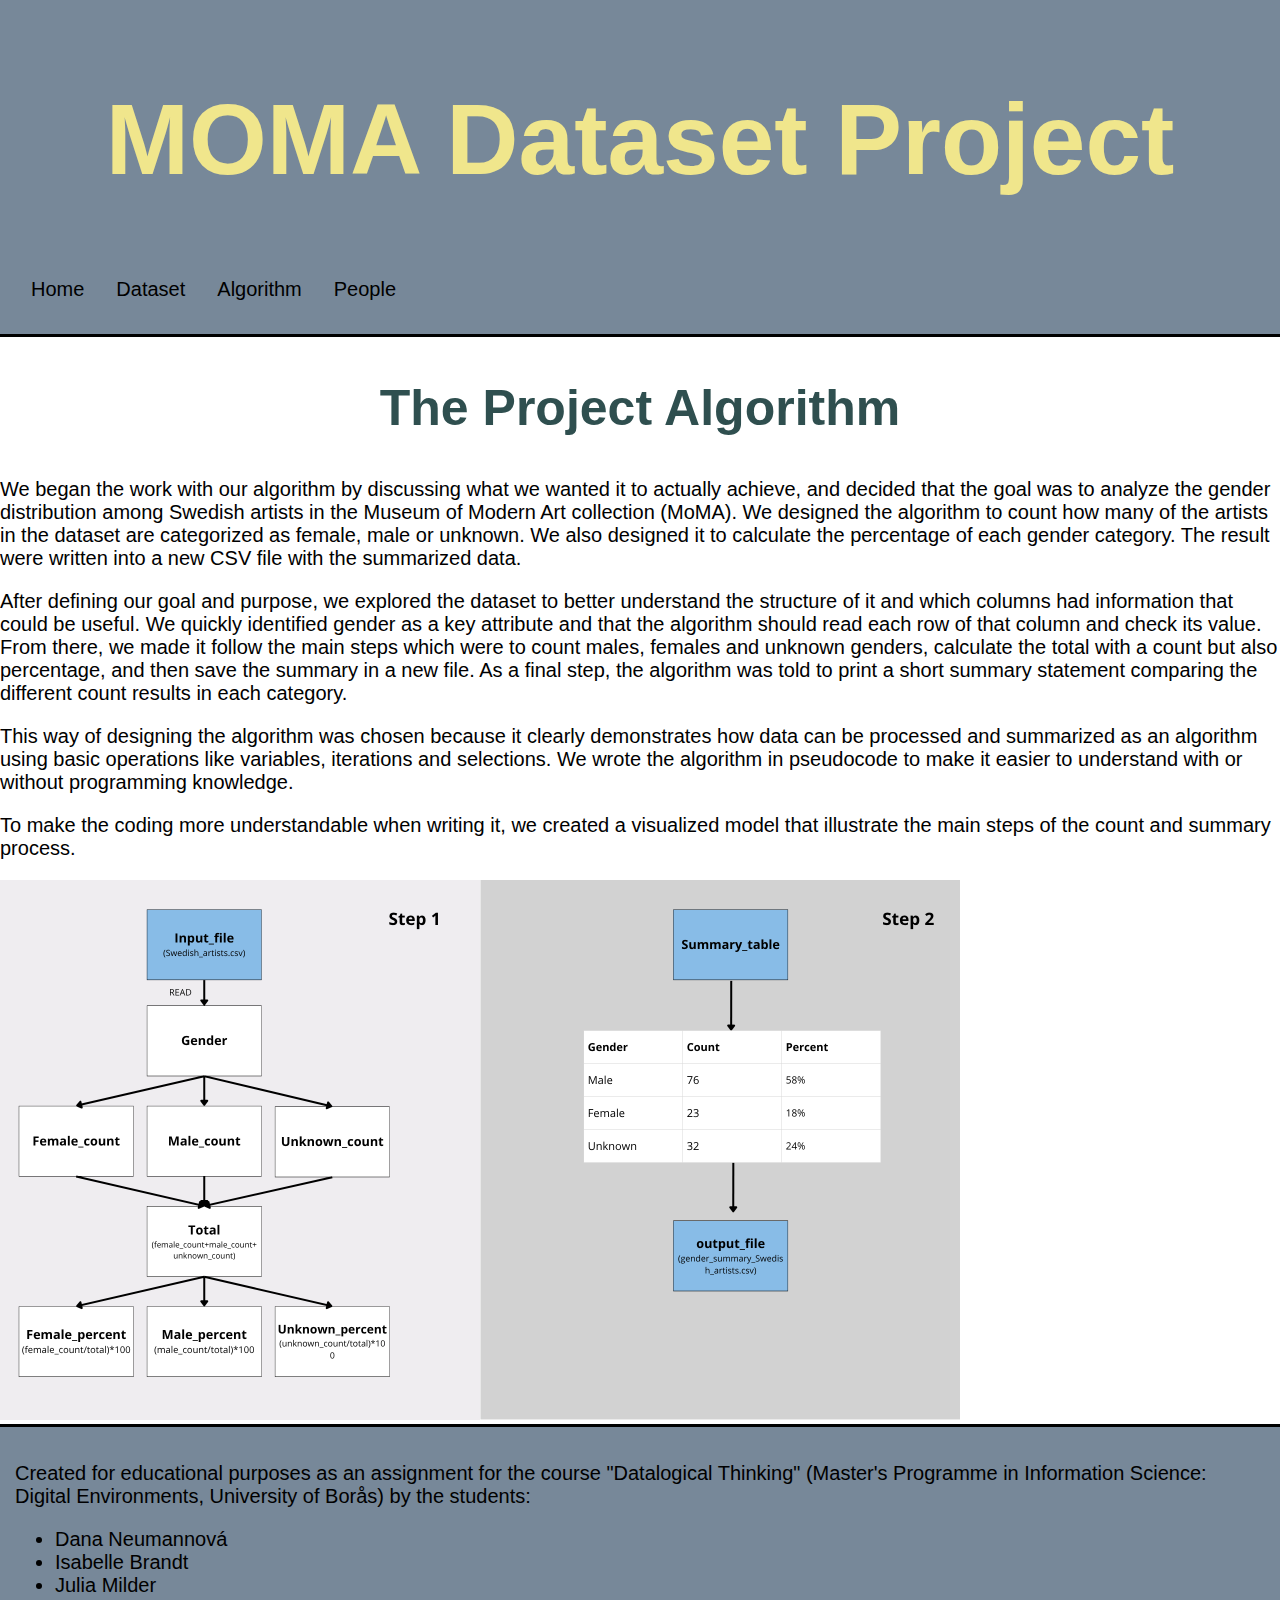
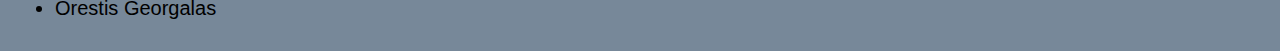
<file: algorithm.html>
<!DOCTYPE html>
<html lang="en">
    <head>
        <title>The Project Algorithm</title>
        <link href="./resources/css/style.css" rel="stylesheet" type="text/css" /> <!-- Link to external CSS stylesheet -->
    </head>
    <header>
        <h1>MOMA Dataset Project</h1>
        <nav> <!-- The dreaded nav bar-->
            <ul>
                <li><a href="index.html">Home</a></li> <!-- Link to the home page -->
                <li><a href="dataset.html">Dataset</a></li> <!-- Link to the dataset page -->
                <li><a href="algorithm.html">Algorithm</a></li> <!-- Link to the algorithm page -->
                <li><a href="people.html">People</a></li> <!-- Link to the about us page -->
            </ul>
        </nav>
    </header>
    <body>
        <h2>The Project Algorithm</h2>
        <p>
We began the work with our algorithm by discussing what we wanted it to actually achieve, and decided that the goal was to analyze the gender distribution among Swedish artists in the Museum of Modern Art collection (MoMA). We designed the algorithm to count how many of the artists in the dataset are categorized as female, male or unknown. We also designed it to calculate the percentage of each gender category. The result were written into a new CSV file with the summarized data. 

<p>After defining our goal and purpose, we explored the dataset to better understand the structure of it and which columns had information that could be useful. We quickly identified gender as a key attribute and that the algorithm should read each row of that column and check its value. From there, we made it follow the main steps which were to count males, females and unknown genders, calculate the total with a count but also percentage, and then save the summary in a new file. As a final step, the algorithm was told to print a short summary statement comparing the different count results in each category.</p>
<p>This way of designing the algorithm was chosen because it clearly demonstrates how data can be processed and summarized as an algorithm using basic operations like variables, iterations and selections. We wrote the algorithm in pseudocode to make it easier to understand with or without programming knowledge.</p>
<p>To make the coding more understandable when writing it, we created a visualized model that illustrate the main steps of the count and summary process.
        </p>
<img src="resources/css/Images/Algorithmdrawing.png" alt="Algorithm drawing" width="960" height="540">

    </body>
    <footer> <!-- The "footer" includes information on copyright, contact info etc. Basically what shows at the bottom of most webpages.-->
         <p>Created for educational purposes as an assignment for the course "Datalogical Thinking" (Master's Programme in Information Science: Digital Environments, University of Borås) by the students:</p>
        <ul> <!-- Unordered list (bullet list) with our names in alphabetical order-->
            <li>Dana Neumannová</li>
            <li>Isabelle Brandt</li>
            <li>Julia Milder</li>
            <li>Orestis Georgalas</li>
        </ul>
    </footer>
</html>
</file>
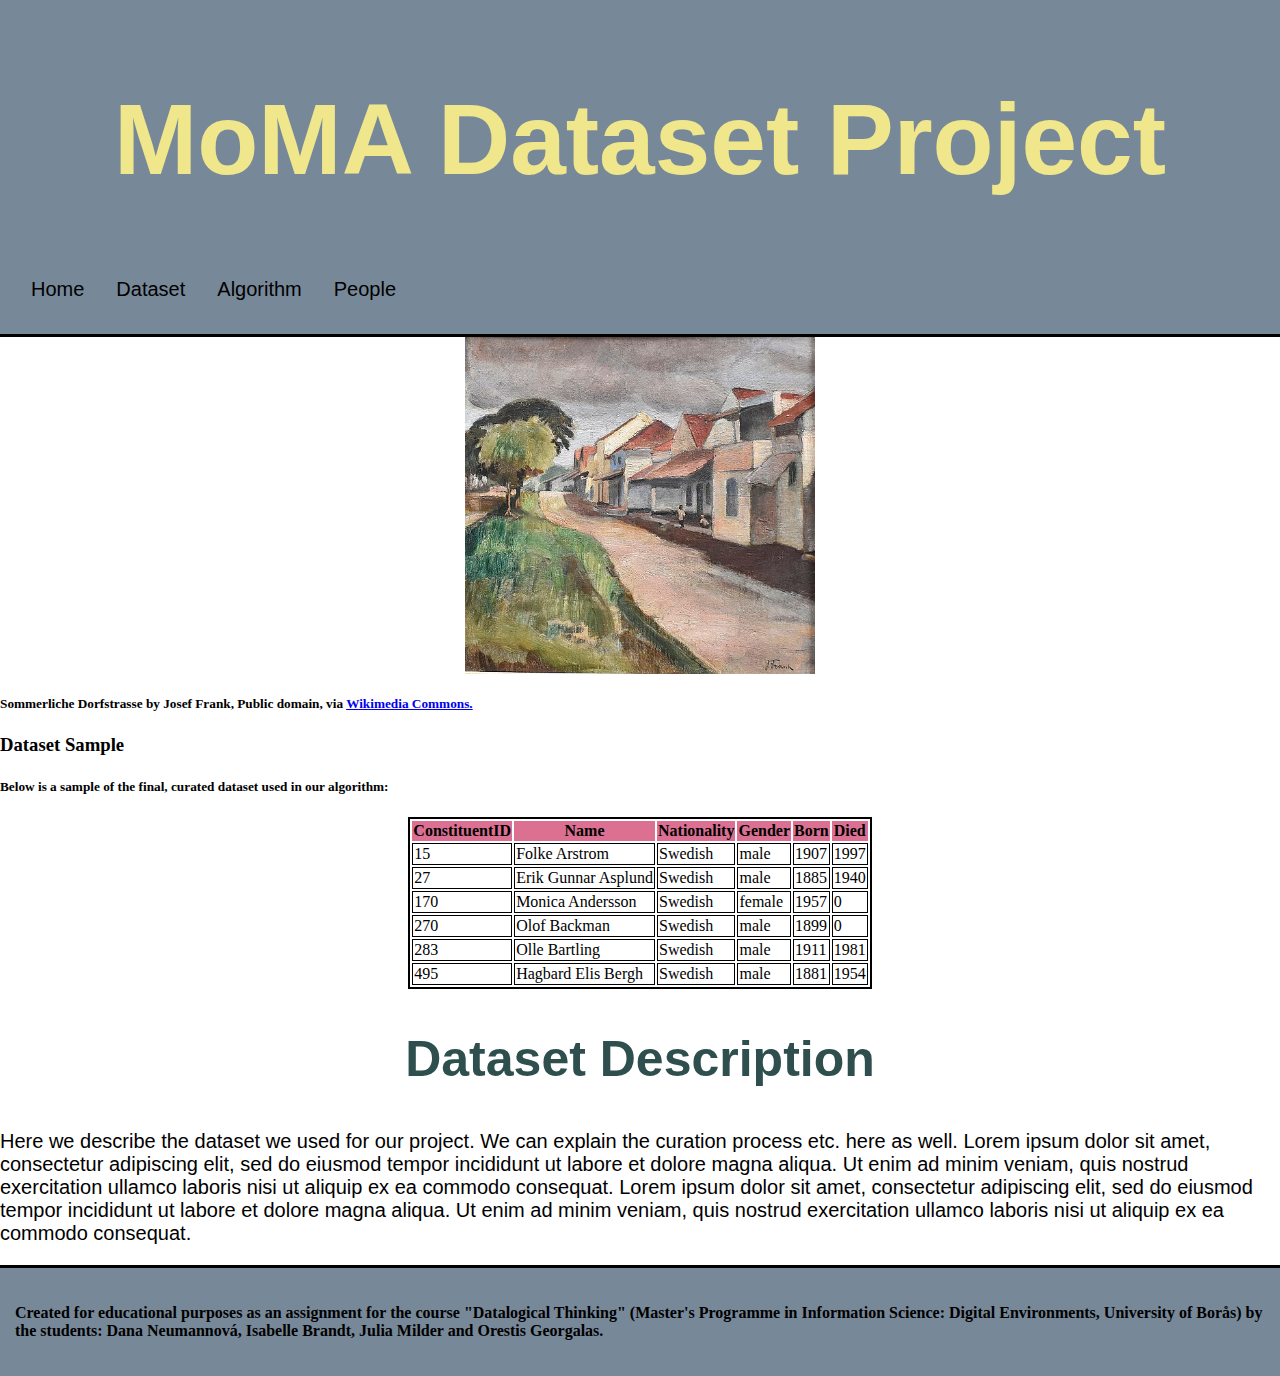
<file: dataset.html>
<!DOCTYPE html>
<html lang="en">
    <head>
        <title>The Project Dataset</title>
        <link href="./resources/css/style.css" rel="stylesheet" type="text/css" /> <!-- Link to external CSS stylesheet -->
    </head>
   <body> 
       <header>
        <h1>MoMA Dataset Project</h1>
        <nav> <!-- The dreaded nav bar-->
            <ul>
                <li><a href="index.html">Home</a></li> <!-- Link to the home page -->
                <li><a href="dataset.html">Dataset</a></li> <!-- Link to the dataset page -->
                <li><a href="algorithm.html">Algorithm</a></li> <!-- Link to the algorithm page -->
                <li><a href="people.html">People</a></li> <!-- Link to the about us page -->
            </ul>
        </nav>
    </header>
        <div class="row">
  <div class="column left">
   <a href="https://commons.wikimedia.org/wiki/File:Josef_Frank_Sommerliche_Dorfstra%C3%9Fe.jpg">
       <img src="resources/css/Images/512px-Josef_Frank_Sommerliche_Dorfstra%C3%9Fe.jpg" alt="Josef Franks målning Sommerliche Dorfstrasse" width="350" height="337" style="display:block; margin:auto;">
   </a>
      <h5>Sommerliche Dorfstrasse by Josef Frank, Public domain, via <a href="https://commons.wikimedia.org/wiki/File:Josef_Frank_Sommerliche_Dorfstra%C3%9Fe.jpg">Wikimedia Commons.</h5></a>
        <h3>Dataset Sample</h3> <!--This is fully optional, but I thought it would be nice to include a small sample of our dataset coded in HTML as well here (show off a bit and get better grades perhaps haha)-->
        <h5>
            Below is a sample of the final, curated dataset used in our algorithm:
        </h5>
        <table> <!-- The table element is used to create a table in HTML-->
            <thead> <!-- The "thead" element is used to group the header content (basically the first lines in Excel where we usually add the column names) in an HTML table-->
                <tr>
                    <th>ConstituentID</th> 
                    <th>Name</th>
                    <th>Nationality</th>
                    <th>Gender</th>
                    <th>Born</th>
                    <th>Died</th>
                </tr>
            </thead>
                <tr>
                    <td>15</td>
                    <td>Folke Arstrom</td>
                    <td>Swedish</td>
                    <td>male</td>
                    <td>1907</td>
                    <td>1997</td>
                </tr>
                <tr>
                    <td>27</td>
                    <td>Erik Gunnar Asplund</td>
                    <td>Swedish</td>
                    <td>male</td>
                    <td>1885</td>
                    <td>1940</td>
                </tr>
                <tr>
                    <td>170</td>
                    <td>Monica Andersson</td>
                    <td>Swedish</td>
                    <td>female</td>
                    <td>1957</td>
                    <td>0</td>
                </tr>
                <tr>
                    <td>270</td>
                    <td>Olof Backman</td>
                    <td>Swedish</td>
                    <td>male</td>
                    <td>1899</td>
                    <td>0</td>
                </tr>
                <tr>
                    <td>283</td>
                    <td>Olle Bartling</td>
                    <td>Swedish</td>
                    <td>male</td>
                    <td>1911</td>
                    <td>1981</td>
                </tr>
                <tr>
                    <td>495</td>
                    <td>Hagbard Elis Bergh</td>
                    <td>Swedish</td>
                    <td>male</td>
                    <td>1881</td>
                    <td>1954</td>
                </tr>
            </table>
      </div>
            <div class="column right">
    <h2>Dataset Description</h2>
   <p>
            Here we describe the dataset we used for our project. We can explain the curation process etc. here as well.
       Lorem ipsum dolor sit amet, consectetur adipiscing elit, sed do eiusmod tempor incididunt ut labore et dolore magna aliqua. Ut enim ad minim veniam, quis nostrud exercitation ullamco laboris nisi ut aliquip ex ea commodo consequat.
       Lorem ipsum dolor sit amet, consectetur adipiscing elit, sed do eiusmod tempor incididunt ut labore et dolore magna aliqua. Ut enim ad minim veniam, quis nostrud exercitation ullamco laboris nisi ut aliquip ex ea commodo consequat.
        </p>
  </div>
</div>
    <footer> <!-- The "footer" includes information on copyright, contact info etc. Basically what shows at the bottom of most webpages.-->
     <h4>Created for educational purposes as an assignment for the course "Datalogical Thinking" (Master's Programme in Information Science: Digital Environments, University of Borås) by the students: Dana Neumannová, Isabelle Brandt, Julia Milder and Orestis Georgalas.</h4>
    </footer>
    </footer>
        </body>    
</html>
</file>
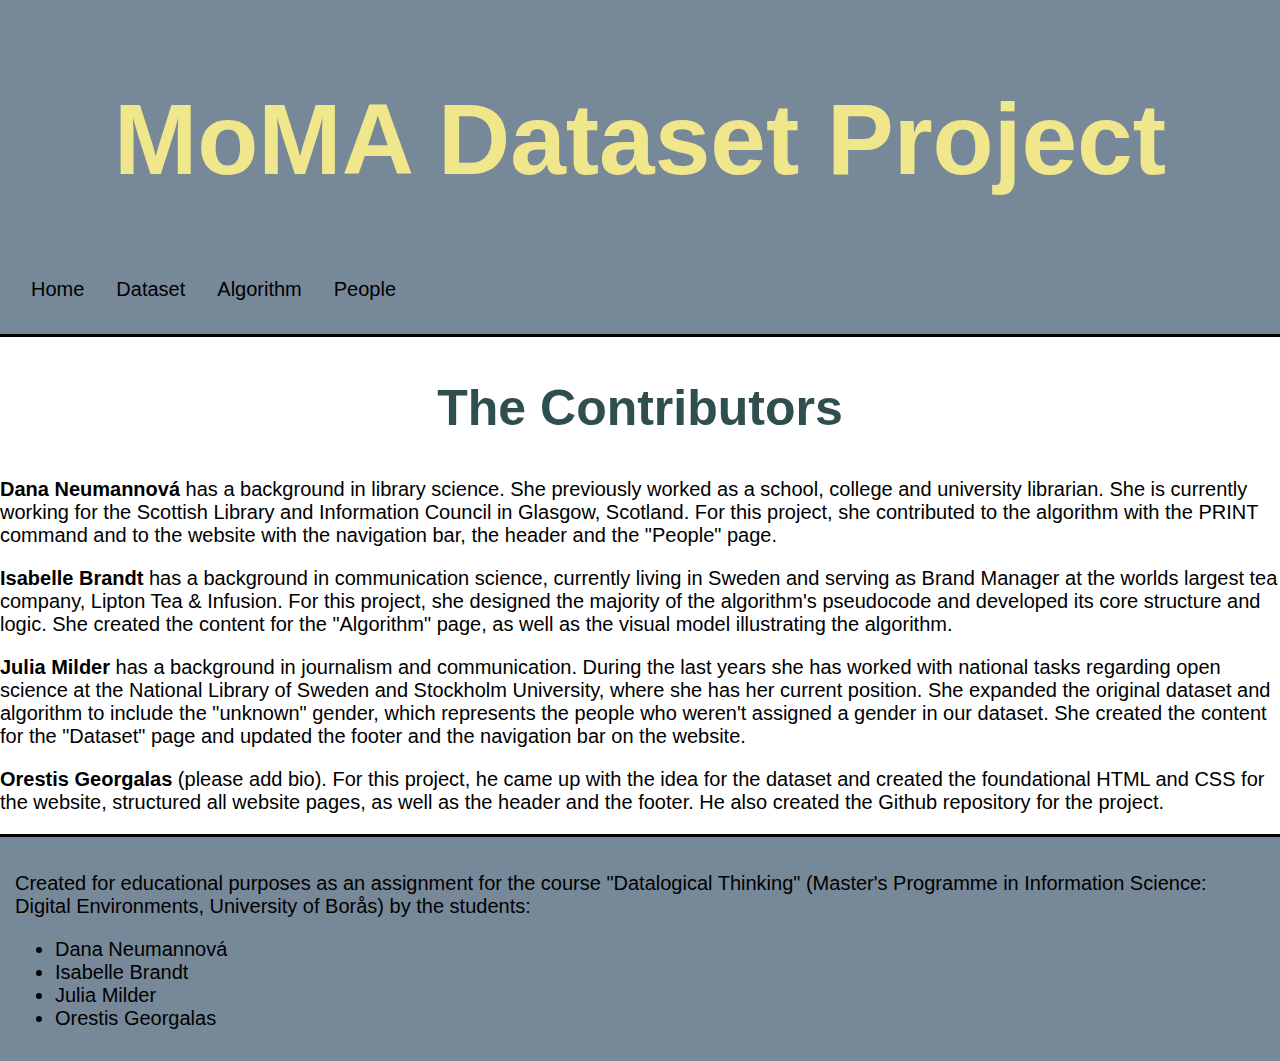
<file: people.html>
<!DOCTYPE html>
<html lang="en">
    <head>
        <title>The Creators</title>
        <link href="./resources/css/style.css" rel="stylesheet" type="text/css" /> <!-- Link to external CSS stylesheet -->
    </head>
    <header>
        <h1>MoMA Dataset Project</h1>
        <nav> <!-- The dreaded nav bar-->
            <ul>
                <li><a href="index.html">Home</a></li> <!-- Link to the home page -->
                <li><a href="dataset.html">Dataset</a></li> <!-- Link to the dataset page -->
                <li><a href="algorithm.html">Algorithm</a></li> <!-- Link to the algorithm page -->
                <li><a href="people.html">People</a></li> <!-- Link to the about us page -->
            </ul>
        </nav>
    </header>
    <main>
        <h2>The Contributors</h2>
        <p><strong>Dana Neumannová</strong> has a background in library science. She previously worked as a school, college and university librarian.
            She is currently working for the Scottish Library and Information Council in Glasgow, Scotland.
            For this project, she contributed to the algorithm with the PRINT command and to the website with the navigation bar, the header and the "People" page.
        </p>
         <p><strong>Isabelle Brandt</strong> has a background in communication science, currently living in Sweden and serving as Brand Manager at the worlds largest tea company, Lipton Tea & Infusion. For this project, she designed the majority of the algorithm's pseudocode and developed its core structure and logic. She created the content for the "Algorithm" page, as well as the visual model illustrating the algorithm.
        </p>
        <p><strong>Julia Milder</strong> has a background in journalism and communication. During the last years she has worked with national tasks regarding open science at the National Library of Sweden and Stockholm University, where she has her current position. She expanded the original dataset and algorithm to include the "unknown" gender, which represents the people who weren't assigned a gender in our dataset. She created the content for the "Dataset" page and updated the footer and the navigation bar on the website.     
        </p>
        <p><strong>Orestis Georgalas</strong> (please add bio). For this project, he came up with the idea for the dataset and created the foundational HTML and CSS for the website, structured all website pages, as well as the header and the footer.
            He also created the Github repository for the project.
        </p>
    </main>
    <footer> <!-- The "footer" includes information on copyright, contact info etc. Basically what shows at the bottom of most webpages.-->
        <p>Created for educational purposes as an assignment for the course "Datalogical Thinking" (Master's Programme in Information Science: Digital Environments, University of Borås) by the students:</p>
        <ul> <!-- Unordered list (bullet list) with our names in alphabetical order-->
            <li>Dana Neumannová</li>
            <li>Isabelle Brandt</li>
            <li>Julia Milder</li>
            <li>Orestis Georgalas</li>
        </ul>
    </footer>    
</html>
</file>
<file: resources/css/style.css>
/* I used a single .css file for the styling of all 4 pages for two reasons: A) It is considered good practice in web development when developers maintain a consistent style among different sub-pages of their website. It also helps users understand the structure of each page better. B) Since our website is quite small (only 4 pages), creating 4 separate .css pages might create more issues than it might solve (confusion regarding what .css element affects which part of a webpage, incosistencies due to not changing all relevant .css items in each website if we decide to make specific changes etc.) */

/* In CSS, we choose each HTML element we want to modify separately, and then add the changes we want to do within the curly brackets. Here, for example, we have the H1 (main heading) element, and we can change its font, font size, decide if we want it to be bold or not, its colour, as well as its alignment within the page. The values I added are examples, feel free to change them as you see fit (you can simply Google all available font-families, colours, etc. and change the value according to your taste). The only thing I would unchanged, especially for the main heading, would be the center-page alignment. */
body{
    margin: 0;
    padding: 0;
}

h1 {
    font-family: Helvetica; /*This part changes the font, color etc. of the main heading (the one that says "The Project Dataset", for example) of each webpage */
    font-size: 100px;
    font-weight: bold;
    color: khaki;
    text-align: center;
}

h2 {
    font-family: Helvetica; /*Similar to the above, this changes the font, color etc. of the sub-headings (the ones that say "Dataset Description", for example) of each webpage */
    font-size: 50px;
    font-weight: bold;
    color: darkslategray;
    text-align: center;
}

p {
    font-family: Helvetica; /*This changes aspects of the paragraph text within each webpage*/
    font-size: 20px;
    color: black;
}

li { 
    font-family: Helvetica; /*This changes aspects of the bullet points within an unordered list (our names in the low part of the webpage for example)*/
    font-size: 20px;
    color: black;
}

nav ul {
    display: inline-block;
    list-style-type: none;
    margin: 0;
    padding: 0;
    overflow: hidden;
    background-color: lightslategrey;
}
nav ul li {
    float: left;
}
nav ul li a {
    display: block;
    color: black;
    text-align: center;
    padding: 14px 16px;
    text-decoration: none;
}
nav ul li a:hover {
    background-color: khaki; /*This changes the colour of navigation when hovering over*/
}

table {
    margin-left: auto;
    margin-right: auto;
    border: 2px solid black; /*This changes the colour and thickness of the table border*/
}

.table_heading {
    color:blueviolet; /*This changes the colour of the table heading (column names) text*/
}

thead {
    background-color: palevioletred; /*This changes the background colour of the table heading (column names)*/
}

td {
    text-align: left;
    border: 1px solid black; /*This changes the colour of text within each cell and thickness of the table cell borders*/
}

header {
    border-bottom: 3px solid black; /*This adds a bottom border to the header section of each webpage*/
    padding: 15px;
    background-color: lightslategray; /*This changes the background colour of the header section of each webpage*/
    background-image: url("https://artlogic-res.cloudinary.com/w_1680,h_1680,c_limit,f_webp,fl_lossy,q_auto:good/artlogicstorage/stephenfriedman/images/view/93a612b4917ffb8ec70fbe8bef310be5j/stephenfriedmangallery-mamma-andersson-cuckoo-hill-2019.jpg"); /* We can a link to a background image for our main heading if we want. Just paste the link between the 2 brackets. */
    background-size: cover;
    background-repeat: no-repeat;
}

footer {
    border-top: 3px solid black; /*This adds a top border to the footer section of each webpage*/
    padding: 15px;
    background-color: lightslategray; /*This chanonges the background colour of the footer section of each webpage*/
}
</file>
